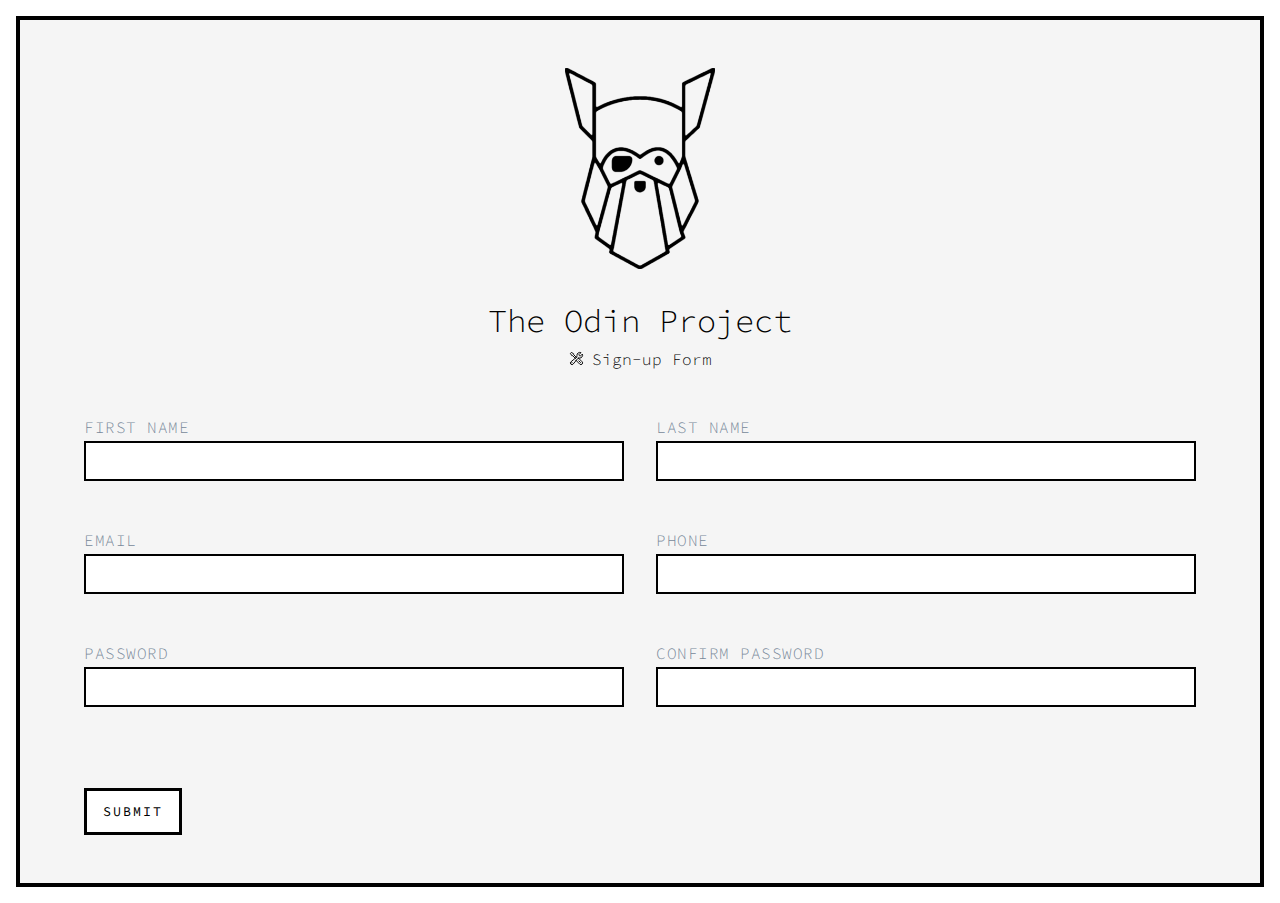
<file: intermediate-html-and-css/sign-up-form/www/index.html>
<!DOCTYPE html>
<html lang="en">

<head>
  <meta charset="UTF-8">
  <meta http-equiv="X-UA-Compatible" content="IE=edge">
  <meta name="viewport" content="width=device-width, initial-scale=1.0">
  <meta name="author" content="Danny McCollins">
  <meta name="description" content="A simple sign-up form">
  <link rel="icon" type="image/x-icon" href="favicon.ico">
  <title>The Odin Project: Sign-up Form</title>
  <link rel="stylesheet" href="assets/styles/main.css">
</head>

<body>
  <div class="wrapper">
    <form action="https://httpbin.org/post" method="POST">
      <img src="assets/images/odin-lined.png" class="odin-logo" alt="">
      <h1 class="title">The Odin Project</h1>
      <figure>
        <svg class="project" xmlns="http://www.w3.org/2000/svg" fill="none" viewBox="0 0 24 24" stroke-width="1.5"
          stroke="currentColor"
          class="w-6 h-6 w-6 dark:text-gray-500 text-gray-400 group-hover:text-gray-500 dark:group-hover:text-gray-400 shrink-0">
          <path stroke-linecap="round" stroke-linejoin="round"
            d="M11.42 15.17L17.25 21A2.652 2.652 0 0021 17.25l-5.877-5.877M11.42 15.17l2.496-3.03c.317-.384.74-.626 1.208-.766M11.42 15.17l-4.655 5.653a2.548 2.548 0 11-3.586-3.586l6.837-5.63m5.108-.233c.55-.164 1.163-.188 1.743-.14a4.5 4.5 0 004.486-6.336l-3.276 3.277a3.004 3.004 0 01-2.25-2.25l3.276-3.276a4.5 4.5 0 00-6.336 4.486c.091 1.076-.071 2.264-.904 2.95l-.102.085m-1.745 1.437L5.909 7.5H4.5L2.25 3.75l1.5-1.5L7.5 4.5v1.409l4.26 4.26m-1.745 1.437l1.745-1.437m6.615 8.206L15.75 15.75M4.867 19.125h.008v.008h-.008v-.008z">
          </path>
        </svg>
        <figcaption>Sign-up Form</figcaption>
      </figure>
      <div class="form-controls">
        <div class="control">
          <label for="fname">First name</label>
          <input type="text" id="fname" name="fname" pattern="^[a-zA-Z]+$" autocomplete=" given-name" required>
          <span class="error" aria-hidden="true">* Required field</span>
        </div>
        <div class="control">
          <label for="lname">Last name</label>
          <input type="text" id="lname" name="lname" pattern="^[a-zA-Z]+$" autocomplete="family-name" required>
          <span class="error" aria-hidden="true">* Required field</span>
        </div>
        <div class="control">
          <label for="email">Email</label>
          <input type="email" id="email" name="email" pattern="^([a-zA-Z0-9._%-]+@[a-zA-Z0-9.-]+\.[a-zA-Z]{2,})$"
            autocomplete="email" required>
          <span class="error" aria-hidden="true">* Required field</span>
        </div>
        <div class="control">
          <label for="phone">Phone</label>
          <input type="tel" id="phone" name="phone" pattern="[0-9]{10}" autocomplete="tel" required>
          <span class="error" aria-hidden="true">* Required field</span>
        </div>
        <div class="control">
          <label for="password">Password</label>
          <input type="password" id="password" name="password" autocomplete="new-password" required>
          <span class="error" aria-hidden="true">* Required field</span>
        </div>
        <div class="control">
          <label for="confirmPass">Confirm password</label>
          <input type="password" id="confirmPass" name="confirmPass" required>
          <span class="error" aria-hidden="true">* Password fields must match</span>
        </div>
      </div>
      <button class="submit">Submit</button>
    </form>
  </div>

  <script src="assets/scripts/validate.js"></script>
</body>

</html>
</file>
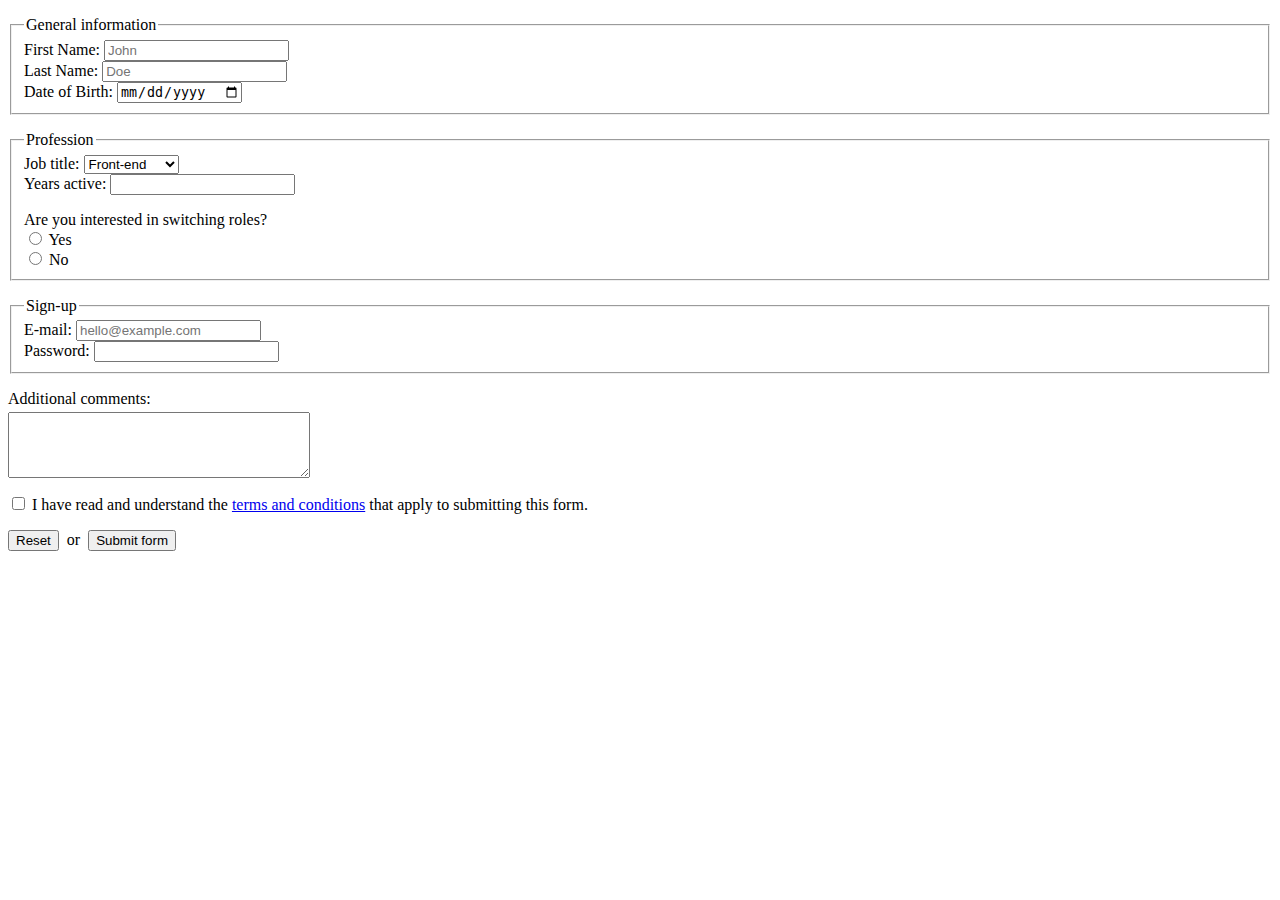
<file: intermediate-html-and-css/forms/sign-up-form/www/index.html>
<!DOCTYPE html>
<html lang="en">

<head>
  <meta charset="UTF-8">
  <meta http-equiv="X-UA-Compatible" content="IE=edge">
  <meta name="viewport" content="width=device-width, initial-scale=1.0">
  <meta name="author" content="Danny McCollins">
  <meta name="description" content="A new project">
  <title>sign-up-form</title>
  <link rel="stylesheet" href="assets/styles/main.css">
</head>

<body>

  <!-- <form> with labels, text inputs, and a button -->
  <form action="https://httpbin.org/post" method="post">

    <fieldset class="new-section">
      <legend>General information</legend>
      <div>
        <label for="first_name">First Name:</label>
        <input type="text" name="first_name" id="first_name" placeholder="John">
      </div>
      <div>
        <label for="last_name">Last Name:</label>
        <input type="text" name="last_name" id="last_name" placeholder="Doe">
      </div>
      <div>
        <label for="dob">Date of Birth:</label>
        <input type="date" id="dob" name="dob">
      </div>
    </fieldset>

    <fieldset class="new-section">
      <legend>Profession</legend>
      <div>
        <label for="job">Job title:</label>
        <select name="job">
          <optgroup label="Development">
            <option value="fe">Front-end</option>
            <option value="be">Back-end</option>
            <option value="op">DevOps</option>
          </optgroup>
          <optgroup label="Design">
            <option value="designer">Designer</option>
          </optgroup>
        </select>
      </div>
      <div>
        <label for="years_active">Years active:</label>
        <input type="number" name="years_active" id="years_active">
      </div>
      <div class="new-section">
        Are you interested in switching roles?
        <div>
          <input type="radio" id="yes" name="switch_role" value="yes">
          <label for="yes">Yes</label>
        </div>

        <div>
          <input type="radio" id="no" name="switch_role" value="no">
          <label for="no">No</label>
        </div>
      </div>
    </fieldset>

    <fieldset class="new-section">
      <legend>Sign-up</legend>
      <div>
        <label for="email">E-mail:</label>
        <input type="email" name="email" id="email" placeholder="hello@example.com">
      </div>
      <div>
        <label for="user_password">Password:</label>
        <input type="password" id="user_password" name="password">
      </div>
    </fieldset>

    <div class="new-section">
      <label for="msg">Additional comments:</label>
      <textarea class="block" id="msg" name="msg" rows="4" cols="35"></textarea>
    </div>

    <div class="new-section">
      <input type="checkbox" id="tos" name="tos" value="accept">
      <label for="tos">
        I have read and understand the <a href="#">terms and conditions</a>
        that apply to submitting this form.
      </label>
    </div>

    <div class="new-section">
      <button type="reset" class="margin-right">Reset</button> or
      <button type="submit" class="margin-left">Submit form</button>
    </div>
  </form>

</body>

</html>
</file>
<file: intermediate-html-and-css/sign-up-form/www/assets/styles/main.css>
@import url("https://fonts.googleapis.com/css2?family=Inter:wght@400;700;800&family=Source+Code+Pro:ital,wght@0,400;0,700;1,300&display=swap");
html {
  box-sizing: border-box;
  font-family: "Source Code Pro", monospace;
}

*,
*:before,
*:after {
  box-sizing: inherit;
  margin: 0;
}

body {
  font-weight: 300;
}

.wrapper {
  display: flex;
  flex-direction: column;
  justify-content: space-between;
  min-height: 100vh;
}

form {
  border: 0.25rem solid black;
  background-color: whitesmoke;
  padding: 3rem 4rem;
  margin: 1rem;
}
form .odin-logo {
  width: 150px;
  display: block;
  margin: 0 auto 2rem;
}
form .title {
  margin-bottom: 0.5rem;
  font-weight: inherit;
  text-align: center;
}
form figure {
  display: flex;
  align-items: center;
  justify-content: center;
  gap: 0.5rem;
  margin-bottom: 3rem;
}
form figure .project {
  width: 15px;
}
form figure figcaption {
  font-size: 1rem;
}
form .form-controls {
  margin-bottom: 2rem;
}
form .form-controls .control {
  display: flex;
  flex-flow: column;
  margin-bottom: 1.5rem;
}
form .form-controls .control label {
  color: lightslategray;
  font-size: 1rem;
  margin-bottom: 0.25rem;
  text-transform: uppercase;
  letter-spacing: 0.03125rem;
  font-weight: 300;
}
form .form-controls .control input {
  border: 2px solid black;
  color: black;
  font-size: 1rem;
  font-family: inherit;
  letter-spacing: 0.0625rem;
  padding: 0.5rem;
  margin-bottom: 0.5rem;
  font-weight: 4;
}
form .form-controls .control input:focus {
  color: darkslategray;
  border-color: darkslategray;
  outline: none;
}
form .form-controls .control .error {
  color: maroon;
  opacity: 0;
  font-size: 0.85rem;
}
form .submit {
  border: 0.2rem solid black;
  background-color: white;
  color: black;
  text-transform: uppercase;
  letter-spacing: 2px;
  padding: 0.75rem 1rem;
  font-family: inherit;
  cursor: pointer;
}
form .submit:hover {
  background-color: black;
  color: white;
}

.bottom-bar {
  background-color: black;
  color: white;
  text-align: center;
  padding: 1rem;
  display: absolute;
  bottom: 0;
}

@media (min-width: 705px) {
  form .form-controls {
    display: grid;
    grid-template-columns: repeat(2, 1fr);
    -moz-column-gap: 2rem;
         column-gap: 2rem;
  }
}
@media (max-width: 704px) {
  form {
    padding: 1rem 2rem;
  }
  form .odin-logo {
    max-width: 200px;
    margin-top: 2rem;
    width: 100%;
  }
  form .title {
    font-size: 1.5rem;
    font-weight: 700;
    margin-bottom: 1.5rem;
  }
  form .form-controls {
    margin-bottom: 2rem;
  }
  form .form-controls .control {
    margin-bottom: 1rem;
  }
}/*# sourceMappingURL=main.css.map */
</file>
<file: intermediate-html-and-css/forms/sign-up-form/www/assets/styles/main.css>
html {
  box-sizing: border-box;
}

*,
*:before,
*:after {
  box-sizing: inherit;
}

.new-section {
  margin-top: 1rem;
}

.block {
  display: block;
  margin-top: 0.25rem;
}

.margin-right {
  margin-right: 0.25rem;
}

.margin-left {
  margin-left: 0.25rem;
}/*# sourceMappingURL=main.css.map */
</file>
